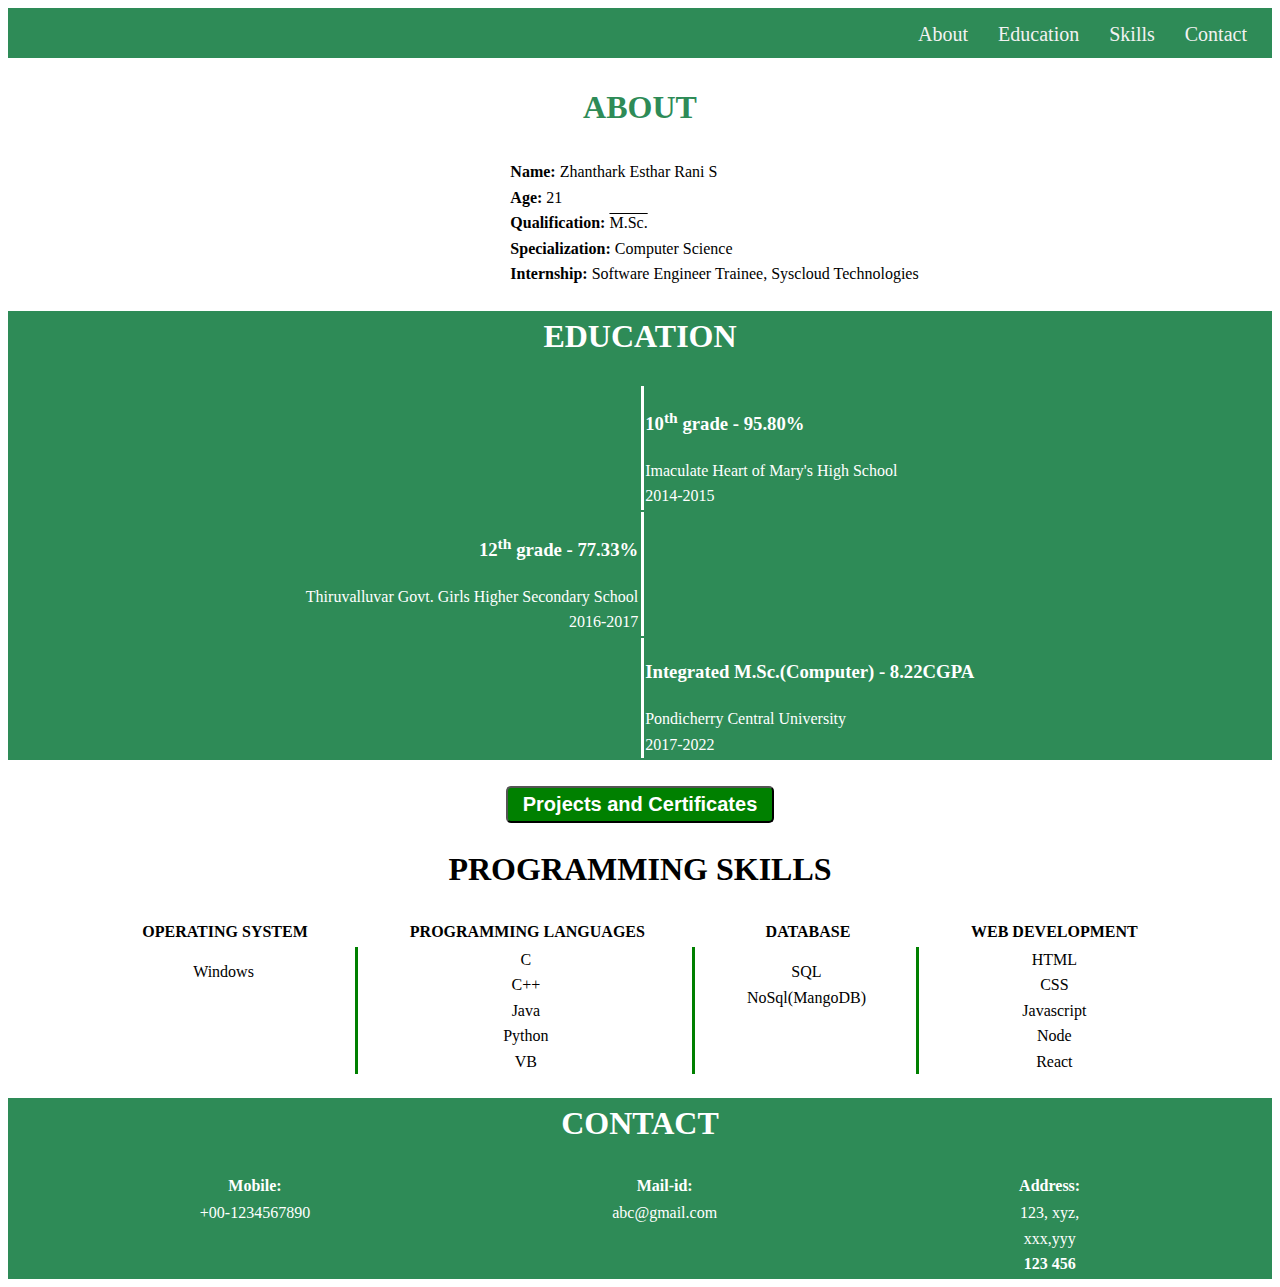
<file: index.html>
<!DOCTYPE html>
<html lang="en" dir="ltr">
  <head>
    <meta charset="utf-8">
    <title>Zhanthark Esthar Rani S</title>
      <link rel="stylesheet" href="styles.css">
    <link rel="icon" href="fevicon.ico">
  </head>
  <body>
    <div class="topnav">
        <a href="#contact">Contact</a>
      <a href="#skills">Skills</a>
    <a href="#education">Education</a>
      <a class="active"href="#about">About</a>
    </div>
    <div id="about" align = center>
      <table align = center>
        <tr>
          <td align = center style="color:#2E8B57"><h1>ABOUT</h1></td>
        </tr>
        <tr>
          <td style="padding-left:150px"> <b>Name:</b> Zhanthark Esthar Rani S <br>
            <b>Age:</b> 21 <br>
            <b>Qualification:</b> <span style="text-decoration:overline"> M.Sc.</span><br>
            <b>Specialization:</b> Computer Science <br>
            <b>Internship:</b> Software Engineer Trainee, Syscloud Technologies
           </td>
         </tr>
       </table>
    </div>
    <div id="education" style="background-color:#2E8B57;color:white" align = center>
      <h1>EDUCATION</h1>
      <table>
        <tr>
          <td> </td>
          <td style = "border-left:3px solid white"><h3>10<sup>th</sup> grade - 95.80%</h3>
          Imaculate Heart of Mary's High School <br>
          2014-2015</td>
        </tr>
        <tr>
          <td align = right><h3>12<sup>th</sup> grade - 77.33%</h3>
          Thiruvalluvar Govt. Girls Higher Secondary School <br>
          2016-2017</td>
          <td style = "border-left:3px solid white"> </td>
        </tr>
        <tr>
          <td> </td>
          <td style = "border-left:3px solid white"><h3>Integrated M.Sc.(Computer) - 8.22CGPA</h3>
          Pondicherry Central University <br>
          2017-2022</td>
        </tr>
      </table>
    </div>
    <div align = center>
     <br>  <a href="projects.html"><button type="button" name="button"> <b>Projects and Certificates</b></button></a>
    </div>
    <div id="skills" align = center>
        <h1>PROGRAMMING SKILLS</h1>
        <table style="text-align:center">
          <tr>
            <th class="skill">OPERATING SYSTEM</th>
            <th class="skill">PROGRAMMING LANGUAGES</th>
            <th class="skill">DATABASE</th>
            <th class="skill">WEB DEVELOPMENT</th>
          </tr>
          <tr>
            <td class="skill" style="border-right: 3px solid green">Windows <br> <br><br><br> </td>
            <td class="skill" style="border-right: 3px solid green">C <br>C++ <br>Java <br>Python <br>VB </td>
            <td class="skill" style="border-right: 3px solid green">SQL <br>NoSql(MangoDB) <br><br> <br> </td>
            <td class="skill">HTML <br>CSS <br>Javascript <br>Node <br>React </td>
          </tr>
        </table>
    </div>
    <div id="contact" style="background-color:#2E8B57;color:white" align = center >
      <h1>CONTACT</h1></td>
      <table style="text-align:center">
          <tr>
          <th class="contact">Mobile:</th>
          <th class="contact">Mail-id:</th>
          <th class="contact">Address:</th>
          </tr>
          <tr>
          <td class="contact">+00-1234567890 <br><br><br> </td>
          <td class="contact">abc@gmail.com <br><br><br> </td>
          <td class="contact">123, xyz,<br>
            xxx,yyy<br>
            <b>123 456</b></td>
          </tr>
        </table>
  </body>
</html>
</file>
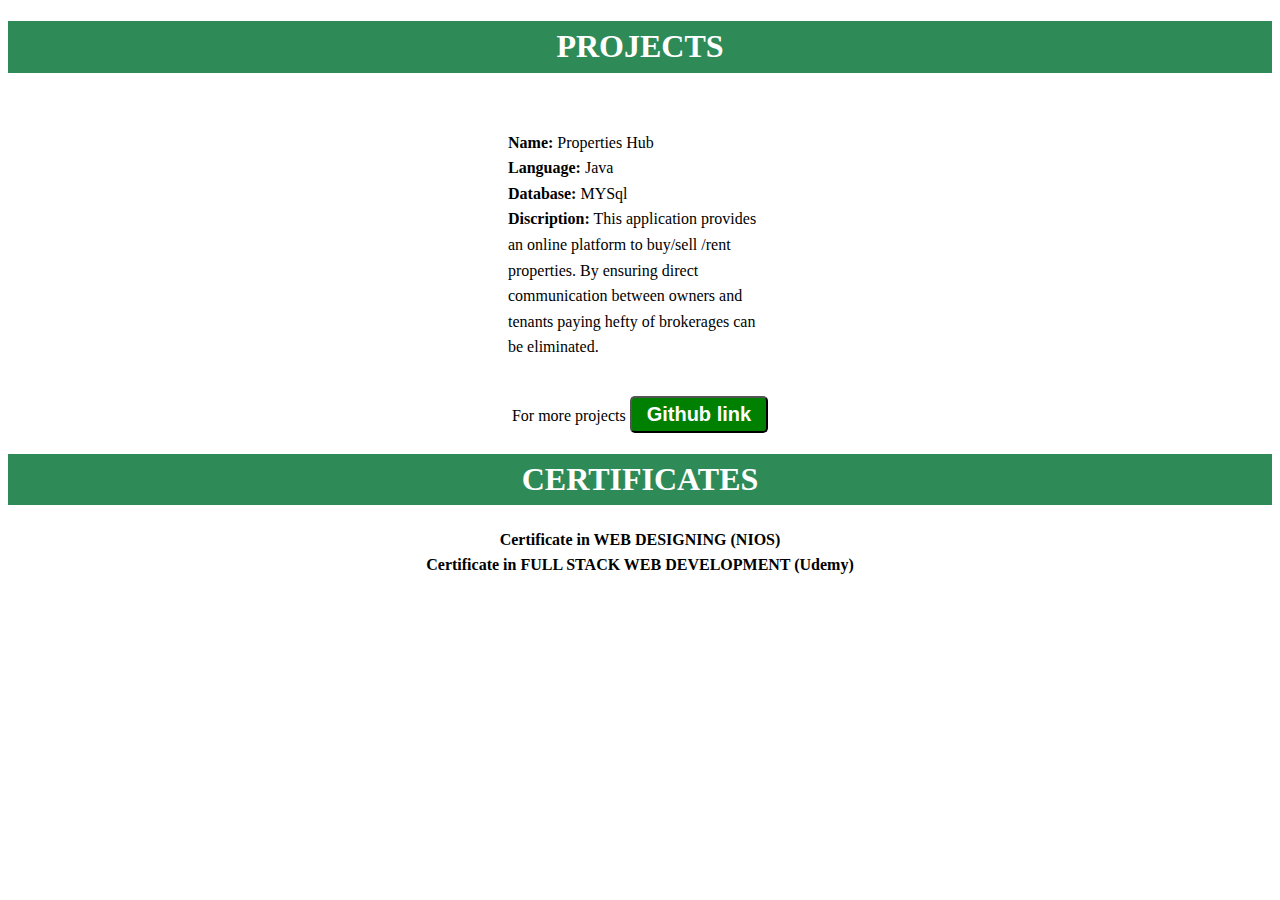
<file: projects.html>
<!DOCTYPE html>
<html lang="en" dir="ltr">
  <head>
    <meta charset="utf-8">
    <title>Projects and Certificates</title>
    <link rel="stylesheet" href="styles.css">
      <link rel="icon" href="fevicon.ico">
  </head>
  <body>
      <h1 class="project" align = center>PROJECTS</h1>
    <div  align= left style="padding:10px 500px" >
      <br>
        <b>Name:</b> Properties Hub <br>
        <b>Language:</b> Java <br>
        <b>Database:</b> MYSql <br>
        <b>Discription:</b> This application provides an online platform to buy/sell /rent properties.
          By ensuring direct communication between owners and tenants paying hefty of brokerages can be eliminated.
      </div>
      <div align=center>
        <br>
        For more projects
          <a href="https://github.com/Esthar077"><button type="button" name="button"><b>Github link</b></button></a>
      </div>
      <div class = "certificates" align=center>
        <h1>CERTIFICATES</h1>
        <b>Certificate in WEB DESIGNING (NIOS) <br>
Certificate in FULL STACK WEB DEVELOPMENT (Udemy)</b>
      </div>
  </body>
</html>
</file>
<file: styles.css>
.skill
{
  padding:0px 50px;
}
.contact{
  padding:0px 150px;
}
.topnav{
    background-color:#2E8B57;
    height: 30px;
    overflow: hidden;
    padding:10px 10px;
}
.topnav a{
  color:#f2f2f2;
  font-size:20px;
  padding: 0px 15px;
  float:right;
  text-align: center;
  text-decoration: none;
}
.topnav a:hover{
  color:black;
}
button{
  padding: 5px 15px;
  text:bold;
  background-color:green;
  color:white;
  border-radius:5px;
  font-size:20px;
}
body{
   font-family:georgia;
   line-height:1.6;
}
.project{
  background-color: #2E8B57;
  color:white;
}
.certificates h1{
    background-color: #2E8B57;
    color:white;
}
</file>
